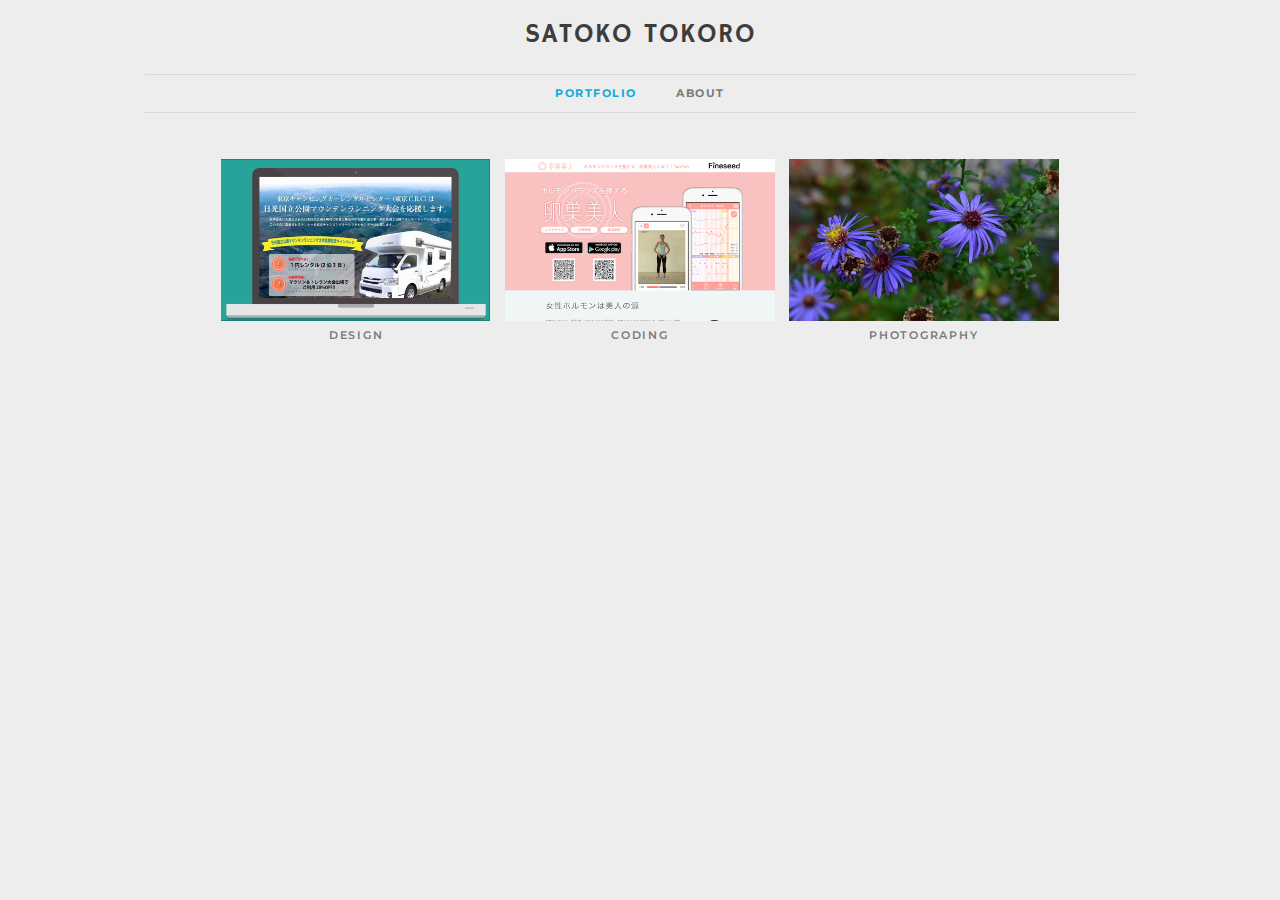
<file: index.html>
<!DOCTYPE html>
<html lang="ja">
<head>
<title></title>
<meta name="viewport" content="width=device-width,user-scalable=no,maximum-scale=1" />
<meta name="description" content="">
<meta name="Keywords" content="" />
<meta charset="UTF-8" />
<link href="https://fonts.googleapis.com/css?family=Hammersmith+One" rel="stylesheet">
<link href="https://fonts.googleapis.com/css?family=Montserrat:600,700" rel="stylesheet">
<link href="https://fonts.googleapis.com/css?family=Open+Sans" rel="stylesheet">
<link rel="shortcut icon" href="favicon.ico">
<link rel="stylesheet" media="all" type="text/css" href="css/normalize.css" />
<link rel="stylesheet" media="all" type="text/css" href="css/pc.css" />
<link rel="stylesheet" media="all" type="text/css" href="css/sp.css" />
</head>
<body>
<header>
	<h1>SATOKO TOKORO</h1>
	<ul>
		<li>PORTFOLIO</li>
		<li><a href="about.html">ABOUT</a></li>
	</ul>
</header>

<main>
	<div class="flex_container">
		<div class="samnail">
			<a href="design.html">
				<img src="img/top_01.png" >
				<h3>DESIGN</h3>
			</a>
		</div>
		<div class="samnail">
			<a href="coding.html">
				<img src="img/top_02.png" >
				<h3>CODING</h3>
			</a>
		</div>
		<div class="samnail">
			<a href="photography.html">
				<img src="img/top_03.jpg" >
				<h3>PHOTOGRAPHY</h3>
			</a>
		</div>
	</div>

</main>



	
</body>
</html>
</file>
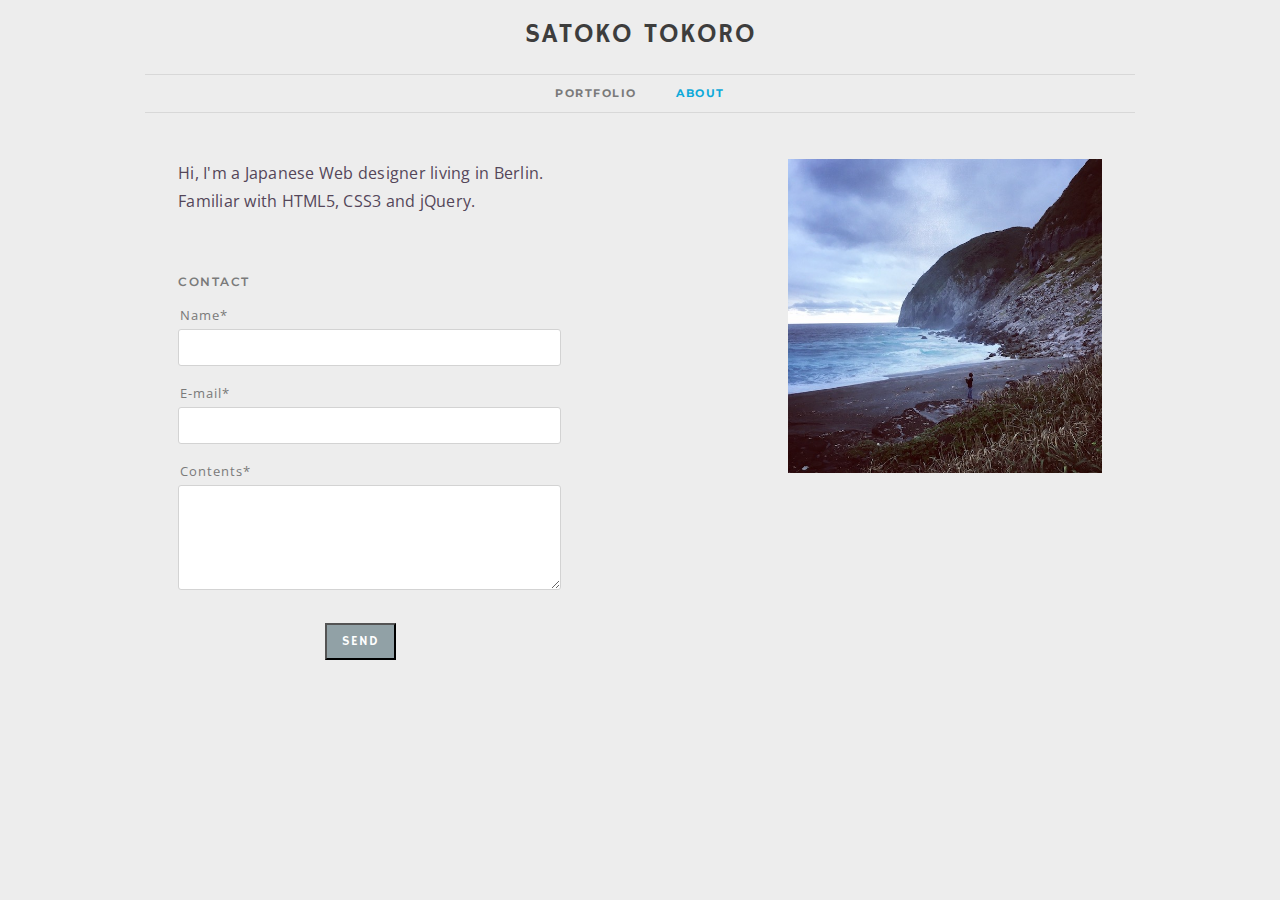
<file: about.html>
<!DOCTYPE html>
<html lang="ja">
<head>
<title></title>
<meta name="viewport" content="width=device-width,user-scalable=no,maximum-scale=1" />
<meta name="description" content="">
<meta name="Keywords" content="" />
<meta charset="UTF-8" />
<link href="https://fonts.googleapis.com/css?family=Hammersmith+One" rel="stylesheet">
<link href="https://fonts.googleapis.com/css?family=Montserrat:600,700" rel="stylesheet">
<link href="https://fonts.googleapis.com/css?family=Open+Sans" rel="stylesheet">
<link rel="shortcut icon" href="favicon.ico">
<link rel="stylesheet" media="all" type="text/css" href="css/normalize.css" />
<link rel="stylesheet" media="all" type="text/css" href="css/pc.css" />
<link rel="stylesheet" media="all" type="text/css" href="css/sp.css" />
</head>
<body>
<header>
	<h1><a href="index.html">SATOKO TOKORO</a></h1>
	<ul>
		<li><a href="index.html">PORTFOLIO</a></li>
		<li>ABOUT</li>
	</ul>
</header>

<main id="about">
	

	<div>
		<p>Hi, I'm a Japanese Web designer living in Berlin.<br />
		Familiar with HTML5, CSS3 and jQuery.</p>

		<h2>CONTACT</h2>
		<form action="" method="">
			<div>
	        	<label for="name">Name*</label><br />
	        	<input type="text" id="name" />
	    	</div>
	    	<div>
	        	<label for="mail">E-mail*</label><br />
	        	<input type="email" id="mail" />
	    	</div>
		    <div>
		        <label for="msg">Contents*</label><br />
		        <textarea id="msg"></textarea>
		    </div>
		    <div class="button">
	        	<button type="submit">SEND</button>
	    	</div>
		</form>
	</div>
	<img class="pro_picture" src="img/my_picture.JPG">




</main>
</body>
</html>
</file>
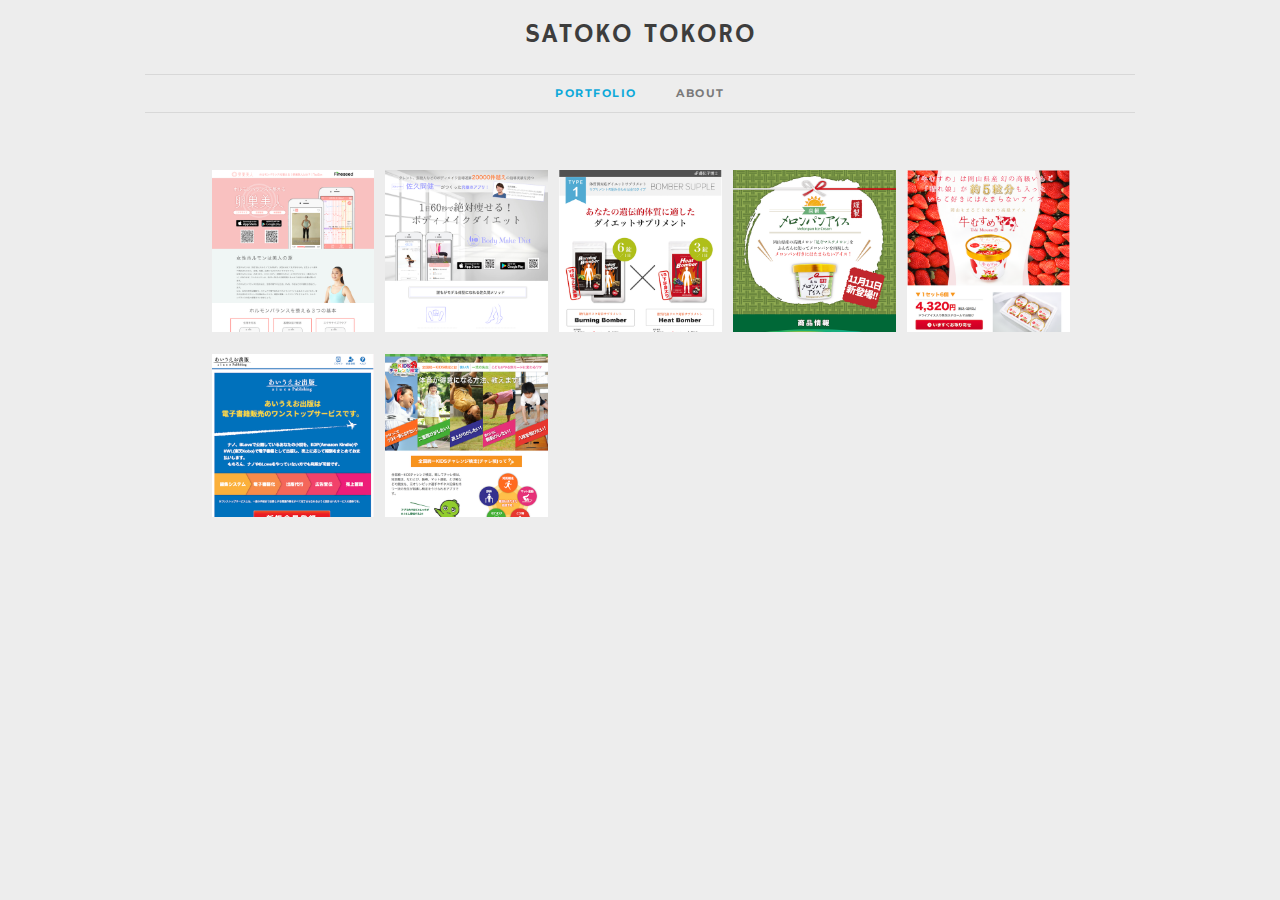
<file: coding.html>
<!DOCTYPE html>
<html lang="ja">
<head>
<title></title>
<meta name="viewport" content="width=device-width,user-scalable=no,maximum-scale=1" />
<meta name="description" content="">
<meta name="Keywords" content="" />
<meta charset="UTF-8" />
<link href="https://fonts.googleapis.com/css?family=Hammersmith+One" rel="stylesheet">
<link href="https://fonts.googleapis.com/css?family=Montserrat:600,700" rel="stylesheet">
<link href="https://fonts.googleapis.com/css?family=Open+Sans" rel="stylesheet">
<link rel="shortcut icon" href="favicon.ico">
<link rel="stylesheet" media="all" type="text/css" href="css/normalize.css" />
<link rel="stylesheet" media="all" type="text/css" href="css/pc.css" />
<link rel="stylesheet" media="all" type="text/css" href="css/sp.css" />
</head>
<body>
<header>
	<h1><a href="index.html">SATOKO TOKORO</a></h1>
	<ul>
		<li><a class="page_now" href="index.html">PORTFOLIO</a></li>
		<li><a href="about.html">ABOUT</a></li>
	</ul>
</header>

<main id="coding">
	<div class="samnail_center">
		<div class="samnail">
			<a href="">
				<img src="img/coding_sam01.png" >
			</a>
		</div>
		<div class="samnail">
			<a href="">
				<img src="img/coding_sam02.png" >
			</a>
		</div>
		<div class="samnail">
			<a href="">
				<img src="img/coding_sam03.png" >
			</a>
		</div>
		<div class="samnail">
			<a href="">
				<img src="img/coding_sam04.png" >
			</a>
		</div>
		<div class="samnail">
			<a href="">
				<img src="img/coding_sam05.png" >
			</a>
		</div>
		<div class="samnail">
			<a href="">
				<img src="img/coding_sam06.png" >
			</a>
		</div>
		<div class="samnail">
			<a href="">
				<img src="img/coding_sam07.png" >
			</a>
		</div>
	</div>
</main>



	
</body>
</html>
</file>
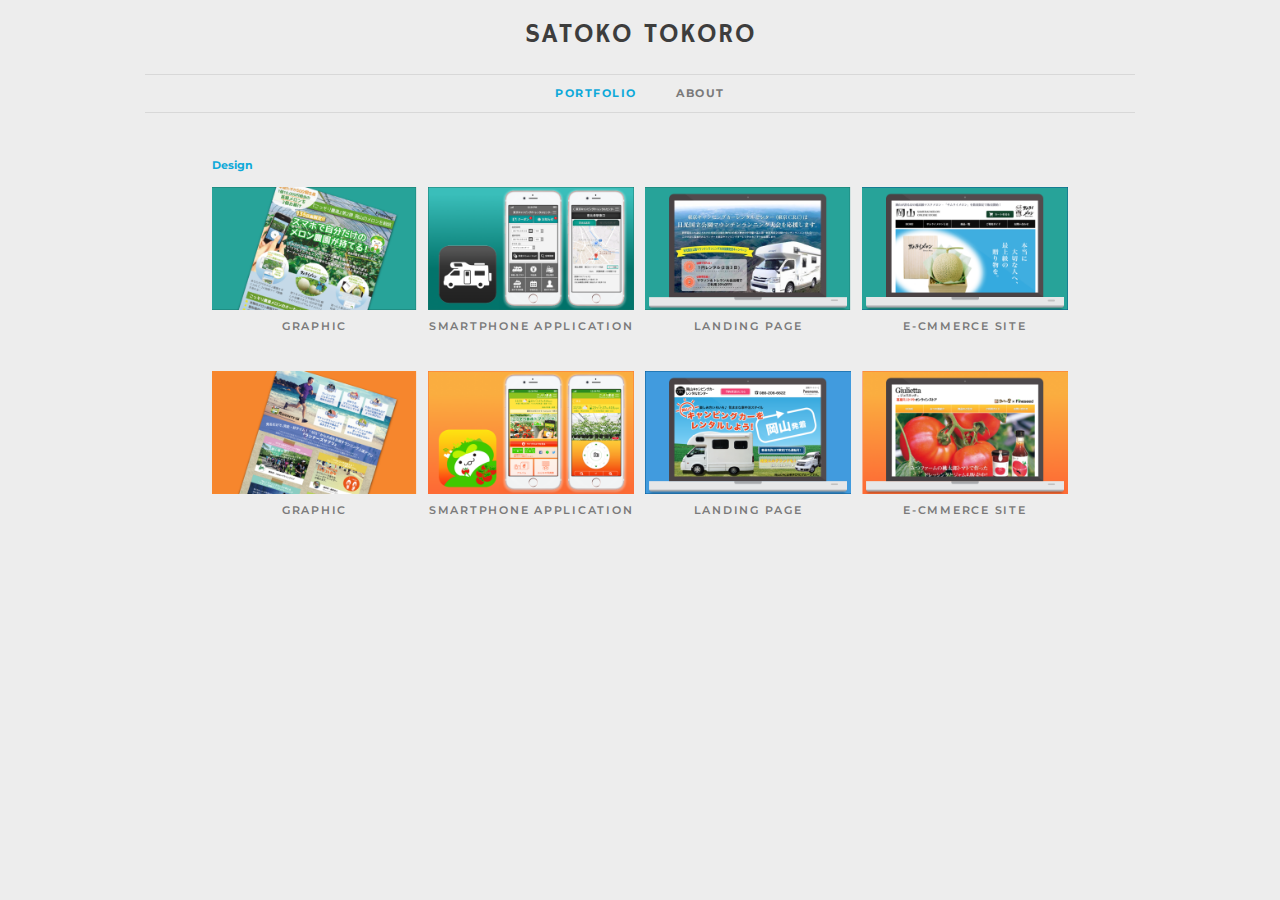
<file: design.html>
<!DOCTYPE html>
<html lang="ja">
<head>
<title></title>
<meta name="viewport" content="width=device-width,user-scalable=no,maximum-scale=1" />
<meta name="description" content="">
<meta name="Keywords" content="" />
<meta charset="UTF-8" />
<link href="https://fonts.googleapis.com/css?family=Hammersmith+One" rel="stylesheet">
<link href="https://fonts.googleapis.com/css?family=Montserrat:600,700" rel="stylesheet">
<link href="https://fonts.googleapis.com/css?family=Open+Sans" rel="stylesheet">
<link rel="shortcut icon" href="favicon.ico">
<link rel="stylesheet" media="all" type="text/css" href="css/normalize.css" />
<link rel="stylesheet" media="all" type="text/css" href="css/pc.css" />
<link rel="stylesheet" media="all" type="text/css" href="css/sp.css" />
</head>
<body>
<header>
	<h1>SATOKO TOKORO</h1>
	<ul>
		<li><a class="page_now" href="index.html">PORTFOLIO</a></li>
		<li><a href="about.html">ABOUT</a></li>
	</ul>
</header>

<main id="design">
	<h2 class="subtitle">Design</h2>
	<div class="samnail_center">

		<div class="samnail">
			<a href="design_detail01.html">
				<img src="img/design_sam01.png" >
				<h3>GRAPHIC</h3>
			</a>
		</div>
		<div class="samnail">
			<a href="">
				<img src="img/design_sam02.png" >
				<h3>SMARTPHONE APPLICATION</h3>
			</a>
		</div>
		<div class="samnail">
			<a href="">
				<img src="img/design_sam03.png" >
				<h3>LANDING PAGE</h3>
			</a>
		</div>
		<div class="samnail">
			<a href="">
				<img src="img/design_sam04.png" >
				<h3>E-CMMERCE SITE</h3>
			</a>
		</div>
		<div class="samnail">
			<a href="">
				<img src="img/design_sam05.png" >
				<h3>GRAPHIC</h3>
			</a>
		</div>
		<div class="samnail">
			<a href="">
				<img src="img/design_sam06.png" >
				<h3>SMARTPHONE APPLICATION</h3>
			</a>
		</div>
		<div class="samnail">
			<a href="">
				<img src="img/design_sam07.png" >
				<h3>LANDING PAGE</h3>
			</a>
		</div>
		<div class="samnail">
			<a href="">
				<img src="img/design_sam08.png" >
				<h3>E-CMMERCE SITE</h3>
			</a>
		</div>
	</div>

</main>



	
</body>
</html>
</file>
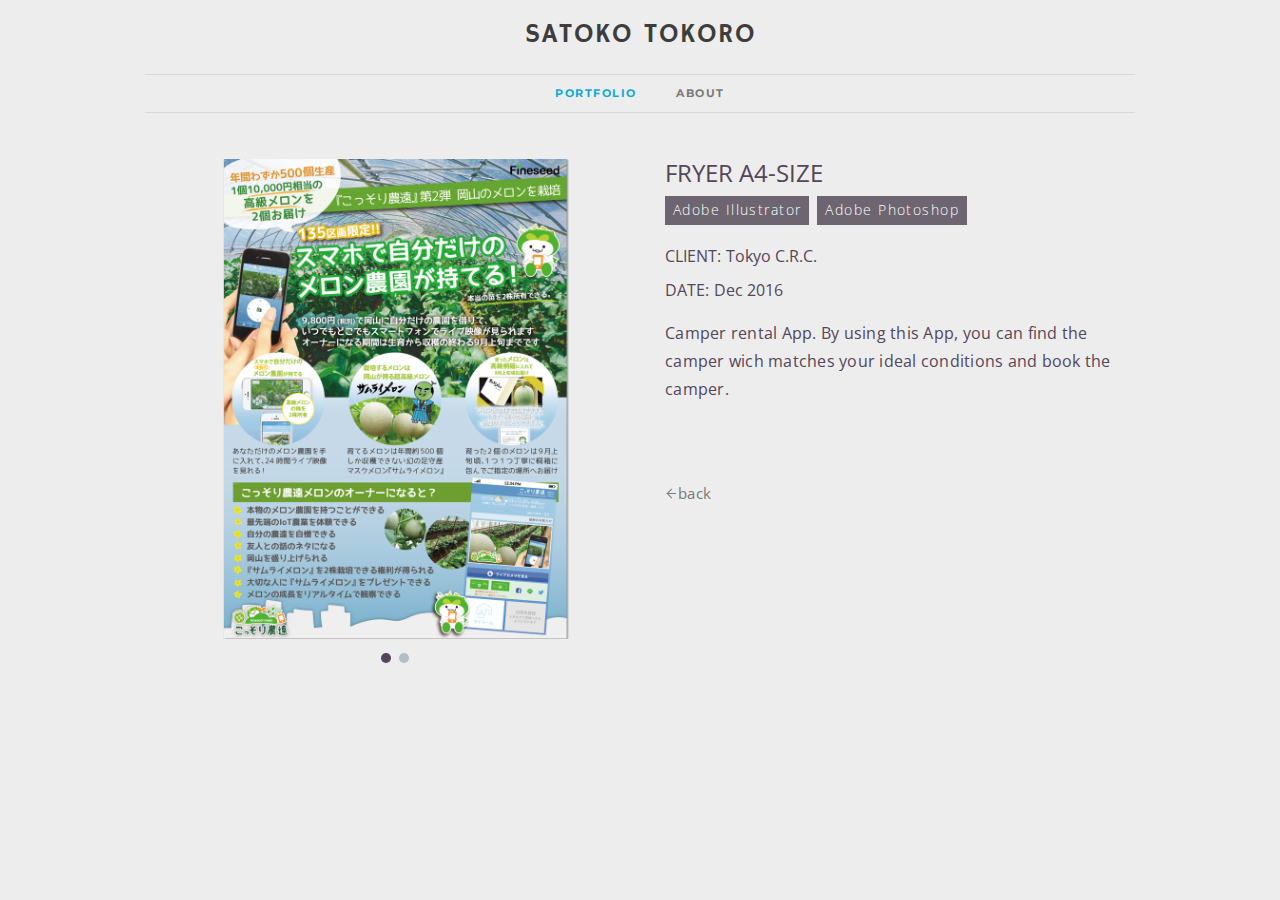
<file: design_detail01.html>
<!DOCTYPE html>
<html lang="en">
<head>
<title></title>
<meta name="viewport" content="width=device-width,user-scalable=no,maximum-scale=1" />
<meta name="description" content="">
<meta name="Keywords" content="" />
<meta charset="UTF-8" />
<link < rel="stylesheet" href="css/slider-pro.min.css"/>
<link href="https://fonts.googleapis.com/css?family=Hammersmith+One" rel="stylesheet">
<link href="https://fonts.googleapis.com/css?family=Montserrat:600,700" rel="stylesheet">
<link href="https://fonts.googleapis.com/css?family=Open+Sans" rel="stylesheet">
<link rel="shortcut icon" href="favicon.ico">
<link rel="stylesheet" media="all" type="text/css" href="css/normalize.css" />
<link rel="stylesheet" media="all" type="text/css" href="css/pc.css" />
<link rel="stylesheet" media="all" type="text/css" href="css/sp.css" />
<script src="https://ajax.googleapis.com/ajax/libs/jquery/1.11.2/jquery.min.js"></script>
<script src="js/jquery.sliderPro.min.js"></script>
</head>
<body>
<header>
	<h1>SATOKO TOKORO</h1>
	<ul>
		<li><a class="page_now" href="index.html">PORTFOLIO</a></li>
		<li><a href="about.html">ABOUT</a></li>
	</ul>
</header>


<main id="design_detail">
	<div class="detail_left margin_right20">
		<div class="slider-pro" id="slider1">
			<div class="sp-slides">
	        	<!-- Slide 1 -->
	        	<div class="sp-slide">
	            	<img class="sp-image" src="img/design_detail01_01.png"/>
	        	</div>
	        	<!-- Slide 2 -->
	        	<div class="sp-slide">
	            	<img class="sp-image" src="img/design_detail01_02.png"/>
	        	</div>
	    	</div>
	    </div>
    </div>
    <div class="detail_right">
    	<h2>FRYER A4-size</h2>
    	<div class="margin_bottom15 float_clear">
    		<span class="bg_gray margin_bottom6">Adobe Illustrator</span><span class="bg_gray margin_bottom10">Adobe Photoshop</span>
    	</div>
    	<h4>client:<span>Tokyo C.R.C.</span></h4>
    	<h4>date:<span>Dec 2016</span></h4>
    	<p class="margin_top20">Camper rental App.
		By using this App, you can find the camper wich matches your ideal conditions and book the camper. </p>
		<a href="design.html"><p class="back_arrow margin_top60">back</p></a>

    </div>

</main>

<script type="text/javascript">
	jQuery( document ).ready(function( $ ) {
		$( '#slider1' ).sliderPro({
	    width: 500,//横幅
	    height:480,
	    arrows: true,//左右の矢印
	    buttons: true,//ナビゲーションボタン
	    slideDistance:0,//スライド同士の距離
	    autoplay: false,
	    touchSwipe:false,
	    breakpoints: {
        840: {
          width: '90%',
          visibleSize: 'auto',
          buttons: true,
          touchSwipe:true,
        	}
        }
	 	});
	 });
</script>


</body>
</html>
</file>
<file: css/pc.css>
@media screen and (min-width: 841px) {

body {
  max-width: 1100px;
  margin: 0 auto !important;
  font-family: sans-serif;
  background-color: rgb(237, 237, 237);
}

a{
  text-decoration: none;
}


.back_arrow{
  position: relative;
  display: inline-block;
  padding: 0 0 0 13px;
  color: #000;
  vertical-align: middle;
  text-decoration: none;
  font-size: 15px;
}

.back_arrow::before,
.back_arrow::after{
  position: absolute;
  top: 1px;
  bottom: 0;
  left: 0;
  margin: auto;
  content: "";
  vertical-align: middle;
}

.back_arrow::before{
  left: 3px;
  width: 8px;
  height: 1px;
  background: rgb(122, 122, 122);
}

.back_arrow::after{
  left: 3px;
  width: 6px;
  height: 6px;
  border-top: 1px solid rgb(122, 122, 122);
  border-left: 1px solid rgb(122, 122, 122);
  -webkit-transform: rotate(-45deg);
  transform: rotate(-45deg);
}

a .back_arrow {
  color: rgb(122, 122, 122);
}

a .back_arrow:hover{
  color: #02BCD3;
  border-color: #02BCD3;
}

a .back_arrow:hover::before{
  background: #02BCD3;
}


a .back_arrow:hover::after{
  border-top: 1px solid #02BCD3;
  border-left: 1px solid #02BCD3;
}

.back_arrow:hover::before,
.back_arrow:hover::after{
  left: -0.03em;
}



.margin_bottom15{
  margin-bottom: 15px;
}

.margin_bottom6{
  margin-bottom: 6px;
}

.margin_top20 {
  margin-top: 20px;
}

.margin_top60{
  margin-top: 60px;
}

.margin_right20{
  margin-right: 20px;
}

.float_clear{
  overflow: hidden;
}

h1, h1 a{
  text-align: center;
  font-family: "Hammersmith One", sans-serif;
  color: rgb(61, 61, 61);
  font-weight:normal;
  font-size: 26px;
  letter-spacing: 2px;
  margin-top: 0.8em;
  margin-bottom: 0.9em;
}

h2{
  -webkit-margin-before: 0.4em;
  -webkit-margin-after: 0.4em;
  margin-before: 0.4em;
  margin-after: 0.4em;
}

h4{
  -webkit-margin-before: 1em;
  -webkit-margin-after: 1em;
  margin-before: 1em;
  margin-after: 1em;
}


header ul{
  display: flex;
  justify-content: center;
  -webkit-padding-start: 0px;
  border-bottom: solid 1px #D8D8D8;
  border-top: solid 1px #D8D8D8;
  padding:4px 0;
  margin:0 5%;
}

header li{
  text-decoration: none;
  list-style: none;
  padding: 0.8% 2%;
  font-size: 11px;
  letter-spacing: 1.5px;
  font-weight: 700;
  font-family: Montserrat, sans-serif;
  color: rgb(13, 169, 217);
}

header li a{
  color: rgb(122, 122, 122);
}

header li a:hover{
  color: rgb(16, 212, 230);
  transition: 0.3s;
}

header li a.page_now{
  color: rgb(13, 169, 217);
}

main{
  width: 90%;
  margin: 46px auto;
}

.flex_container{
  display: flex;
  width: 86%;
  margin: 0px auto;
}

.samnail{
  margin:0 0.8%;
}


.samnail img{
  max-width: 100%;
}

.samnail h3{
  text-align: center;
  color: rgb(122, 122, 122);
  font-family: Montserrat, sans-serif;
  font-size: 11px;
  letter-spacing: 1.75px;
  font-weight: 600;
  -webkit-margin-before: 0.4em;
}


.samnail:hover h3{
  color: rgb(16, 214, 228);
  transition: 0.3s;
}

h2.subtitle{
  font-family: Montserrat, sans-serif;
  color: rgb(13, 169, 217);
  margin-left: 6.8%;
  font-size: 11px;
  font-weight: 700;
}

p{
  /*color: rgb(122, 122, 122);*/
  color: #544659;
  font-size: 1em;
  font-family: "Open Sans", sans-serif;
  line-height: 28px;
  letter-spacing: 0.25px;
  font-weight: normal;
  -webkit-margin-before: 0em;
}

/* coding page, photography page, design page*/

.samnail_center{
  display: inline-block;
  margin-left: 5.6%;
  overflow:hidden;
}


/* design page */


#design .samnail{
  float: left;
  width: 22%;
  margin: 1.2% 0 2px 1.2%;
}


#design .samnail h3{
  min-height: 28px;
  line-height: 1.3em;
}

/* design detail page */

.detail_left{
  position: relative;
  display: block;
  width: 500px;
  float: left;
}

#design_detail .detail_right{
  color: #544659;
}

.bg_gray{
  background-color: #6D6570;
  padding:0px 8px;
  color: #FFFFFF;
  margin-right: 8px;
  line-height: 2em;
  font-weight: 300;
  font-size: 0.9em;
  letter-spacing:0.1em;
  font-family: "Open Sans", sans-serif;
  word-break: break-word;
  float: left;
}

#design_detail h2, #design_detail h4{
  text-transform: uppercase;
  font-family: "Open Sans", sans-serif;
  font-weight: normal;
}

#design_detail h4{
  font-size: 1em;
}

#design_detail h4 span{
  text-transform:none;
  margin-left: 5px;
}



/* coding page */

#coding .samnail{
  float: left;
  width: 17.4%;
  margin: 1.2% 0 6px 1.2%;
}





/* photography page */


#photography .samnail{
  float: left;
  width: 22%;
  margin: 1.2% 0 6px 1.2%;
}


/* about page */

#about{
  width: 84%;
  height: auto;
  display: flex;
  justify-content: space-between;
}

.pro_picture{
  width: 34%;
  height: auto;
  max-height: 100%;
  align-self: flex-start;
  max-width: 360px;
}

#about h2{
  margin-top: 60px;
  font-size: 12px;
  letter-spacing: 1.5px;
  font-weight: 600;
  font-family: Montserrat, sans-serif;
  color: rgb(122, 122, 122);
}

form{
  font-family: "Open Sans", sans-serif;
  color: rgb(122, 122, 122);
  font-size: 13px;
  letter-spacing: 1px;
  margin-left: 0px;
}

form>div{
  margin-top: 20px;
}

label{
  margin-left: 2px;
}

#msg{
  height: 6.4em;
}

#name, #mail, #msg{
  margin-top: 6px;
  width: 100%;
  padding: 10px 8px;
  border-radius: 3px;
  border: 1px solid #d3d3d3;
}

form .button{
  margin-top: 30px;
}

form .button button{
  display: block;
  margin:0 auto;
  background-color: rgb(145, 161, 166);
  border-radius: 0px;
  color: #FFF;
  padding: 10px 4% 8px 4%;
  text-transform: uppercase;
  letter-spacing: 0.1em;
  font-family: "Hammersmith One", sans-serif;
}

form .button button:hover{
  opacity: 0.8;
  transition: 0.3s;
}





}
</file>
<file: css/sp.css>
@media screen and (max-width: 640px) {

body {
  margin: 0 auto !important;
}



}
</file>
<file: css/slider-pro.min.css>
/*!
*  - v1.4.0
* Homepage: http://bqworks.com/slider-pro/
* Author: bqworks
* Author URL: http://bqworks.com/
*/.slider-pro{position:relative;-moz-box-sizing:content-box;box-sizing:content-box}
.sp-slides-container{position:relative}
.sp-mask{position:relative;overflow:hidden}
.sp-slides{position:relative;-webkit-backface-visibility:hidden;-webkit-perspective:1000}
.sp-slide{position:absolute}
.sp-image-container{overflow:hidden}
.sp-image{position:relative;display:block;border:none}
.sp-no-js{overflow:hidden;max-width:100%}
.sp-thumbnails-container{position:relative;overflow:hidden;direction:ltr}
.sp-bottom-thumbnails,.sp-top-thumbnails{left:0;margin:0 auto}
.sp-top-thumbnails{position:absolute;top:0;margin-bottom:4px}
.sp-bottom-thumbnails{margin-top:4px}
.sp-left-thumbnails,.sp-right-thumbnails{position:absolute;top:0}
.sp-right-thumbnails{right:0;margin-left:4px}
.sp-left-thumbnails{left:0;margin-right:4px}
.sp-thumbnails{position:relative}
.sp-thumbnail{border:none}
.sp-thumbnail-container{position:relative;display:block;overflow:hidden;float:left;-moz-box-sizing:border-box;box-sizing:border-box}
.sp-rtl .sp-thumbnail-container{float:right}
.sp-bottom-thumbnails .sp-thumbnail-container,.sp-top-thumbnails .sp-thumbnail-container{margin-left:2px;margin-right:2px}
.sp-bottom-thumbnails .sp-thumbnail-container:first-child,.sp-top-thumbnails .sp-thumbnail-container:first-child{margin-left:0}
.sp-bottom-thumbnails .sp-thumbnail-container:last-child,.sp-top-thumbnails .sp-thumbnail-container:last-child{margin-right:0}
.sp-left-thumbnails .sp-thumbnail-container,.sp-right-thumbnails .sp-thumbnail-container{margin-top:2px;margin-bottom:2px}
.sp-left-thumbnails .sp-thumbnail-container:first-child,.sp-right-thumbnails .sp-thumbnail-container:first-child{margin-top:0}.sp-left-thumbnails .sp-thumbnail-container:last-child,.sp-right-thumbnails .sp-thumbnail-container:last-child{margin-bottom:0}.sp-right-thumbnails.sp-has-pointer{margin-left:-13px}.sp-right-thumbnails.sp-has-pointer .sp-thumbnail{position:absolute;left:18px;margin-left:0!important}.sp-right-thumbnails.sp-has-pointer .sp-selected-thumbnail:before{content:'';position:absolute;height:100%;border-left:5px solid red;left:0;top:0;margin-left:13px}.sp-right-thumbnails.sp-has-pointer .sp-selected-thumbnail:after{content:'';position:absolute;width:0;height:0;left:0;top:50%;margin-top:-8px;border-right:13px solid red;border-top:8px solid transparent;border-bottom:8px solid transparent}.sp-left-thumbnails.sp-has-pointer{margin-right:-13px}.sp-left-thumbnails.sp-has-pointer .sp-thumbnail{position:absolute;right:18px}.sp-left-thumbnails.sp-has-pointer .sp-selected-thumbnail:before{content:'';position:absolute;height:100%;border-left:5px solid red;right:0;top:0;margin-right:13px}.sp-left-thumbnails.sp-has-pointer .sp-selected-thumbnail:after{content:'';position:absolute;width:0;height:0;right:0;top:50%;margin-top:-8px;border-left:13px solid red;border-top:8px solid transparent;border-bottom:8px solid transparent}.sp-bottom-thumbnails.sp-has-pointer{margin-top:-13px}.sp-bottom-thumbnails.sp-has-pointer .sp-thumbnail{position:absolute;top:18px;margin-top:0!important}.sp-bottom-thumbnails.sp-has-pointer .sp-selected-thumbnail:before{content:'';position:absolute;width:100%;border-bottom:5px solid red;top:0;margin-top:13px}.sp-bottom-thumbnails.sp-has-pointer .sp-selected-thumbnail:after{content:'';position:absolute;width:0;height:0;left:50%;top:0;margin-left:-8px;border-bottom:13px solid red;border-left:8px solid transparent;border-right:8px solid transparent}.sp-top-thumbnails.sp-has-pointer{margin-bottom:-13px}.sp-top-thumbnails.sp-has-pointer .sp-thumbnail{position:absolute;bottom:18px}.sp-top-thumbnails.sp-has-pointer .sp-selected-thumbnail:before{content:'';position:absolute;width:100%;border-bottom:5px solid red;bottom:0;margin-bottom:13px}.sp-top-thumbnails.sp-has-pointer .sp-selected-thumbnail:after{content:'';position:absolute;width:0;height:0;left:50%;bottom:0;margin-left:-8px;border-top:13px solid red;border-left:8px solid transparent;border-right:8px solid transparent}.sp-layer{position:absolute;margin:0;box-sizing:border-box;-moz-box-sizing:border-box;-webkit-box-sizing:border-box;-webkit-font-smoothing:subpixel-antialiased;-webkit-backface-visibility:hidden}.sp-black{color:#FFF;background:#000;background:rgba(0,0,0,.7)}.sp-white{color:#000;background:#fff;background:rgba(255,255,255,.7)}.sp-rounded{border-radius:10px}.sp-padding{padding:10px}.sp-grab{cursor:url(images/openhand.cur),move}.sp-grabbing{cursor:url(images/closedhand.cur),move}.sp-selectable{cursor:default}.sp-caption-container{text-align:center;margin-top:10px}.sp-full-screen{margin:0!important;background-color:#000}.sp-full-screen-button{position:absolute;top:5px;right:10px;font-size:30px;line-height:1;cursor:pointer;-webkit-transform:rotate(45deg);-ms-transform:rotate(45deg);transform:rotate(45deg)}.sp-full-screen-button:before{content:'\2195'}.sp-fade-full-screen{opacity:0;-webkit-transition:opacity .5s;transition:opacity .5s}.slider-pro:hover .sp-fade-full-screen{opacity:1}
.sp-buttons{position:relative;width:100%;text-align:center;padding-top:10px}
.sp-rtl .sp-buttons{direction:rtl}
.sp-full-screen .sp-buttons{display:none}
.sp-button{width:10px;height:10px;background-color:#B2BFC5;border-radius:50%;margin:4px;display:inline-block;-moz-box-sizing:border-box;-webkit-box-sizing:border-box;box-sizing:border-box;cursor:pointer}
.sp-selected-button{background-color:#544659;}@media only screen and (min-width:768px) and (max-width:1024px){.sp-button{width:14px;height:14px}}@media only screen and (min-width:568px) and (max-width:768px){.sp-button{width:16px;height:16px}}@media only screen and (min-width:320px) and (max-width:568px){.sp-button{width:18px;height:18px}}.sp-arrows{position:absolute}.sp-fade-arrows{opacity:0;-webkit-transition:opacity .5s;transition:opacity .5s}.sp-slides-container:hover .sp-fade-arrows{opacity:1}.sp-horizontal .sp-arrows{width:100%;left:0;top:50%;margin-top:-15px}.sp-vertical .sp-arrows{height:100%;left:50%;top:0;margin-left:-10px}.sp-arrow{position:absolute;display:block;width:20px;height:30px;cursor:pointer}.sp-vertical .sp-arrow{-webkit-transform:rotate(90deg);-ms-transform:rotate(90deg);transform:rotate(90deg)}.sp-horizontal .sp-previous-arrow{left:20px;right:auto}.sp-horizontal .sp-next-arrow,.sp-horizontal.sp-rtl .sp-previous-arrow{right:20px;left:auto}.sp-horizontal.sp-rtl .sp-next-arrow{left:20px;right:auto}.sp-vertical .sp-previous-arrow{top:20px}.sp-vertical .sp-next-arrow{bottom:20px;-webkit-transform:rotate(270deg);-ms-transform:rotate(270deg);transform:rotate(270deg)}
.sp-next-arrow:after,.sp-next-arrow:before,.sp-previous-arrow:after,.sp-previous-arrow:before{content:'';position:absolute;width:15%;height:50%;background-color:#02BCD3}
.sp-arrow:before{left:35%;top:0;-webkit-transform:skew(145deg,0deg);-ms-transform:skew(145deg,0deg);transform:skew(145deg,0deg)}
.sp-arrow:after{left:35%;top:50%;-webkit-transform:skew(-145deg,0deg);-ms-transform:skew(-145deg,0deg);transform:skew(-145deg,0deg)}
.sp-horizontal.sp-rtl .sp-previous-arrow,.sp-next-arrow{-webkit-transform:rotate(180deg);-ms-transform:rotate(180deg);transform:rotate(180deg)}.sp-horizontal.sp-rtl .sp-next-arrow{-webkit-transform:rotate(0deg);-ms-transform:rotate(0deg);transform:rotate(0deg)}.ie7 .sp-arrow,.ie8 .sp-arrow{width:0;height:0}.ie7 .sp-arrow:after,.ie7 .sp-arrow:before,.ie8 .sp-arrow:after,.ie8 .sp-arrow:before{content:none}.ie7.sp-horizontal .sp-previous-arrow,.ie8.sp-horizontal .sp-previous-arrow{border-right:20px solid #FFF;border-top:20px solid transparent;border-bottom:20px solid transparent}.ie7.sp-horizontal .sp-next-arrow,.ie8.sp-horizontal .sp-next-arrow{border-left:20px solid #FFF;border-top:20px solid transparent;border-bottom:20px solid transparent}.ie7.sp-vertical .sp-previous-arrow,.ie8.sp-vertical .sp-previous-arrow{border-bottom:20px solid #FFF;border-left:20px solid transparent;border-right:20px solid transparent}.ie7.sp-vertical .sp-next-arrow,.ie8.sp-vertical .sp-next-arrow{border-top:20px solid #FFF;border-left:20px solid transparent;border-right:20px solid transparent}.sp-thumbnail-arrows{position:absolute}.sp-fade-thumbnail-arrows{opacity:0;-webkit-transition:opacity .5s;transition:opacity .5s}.sp-thumbnails-container:hover .sp-fade-thumbnail-arrows{opacity:1}.sp-bottom-thumbnails .sp-thumbnail-arrows,.sp-top-thumbnails .sp-thumbnail-arrows{width:100%;top:50%;left:0;margin-top:-12px}.sp-left-thumbnails .sp-thumbnail-arrows,.sp-right-thumbnails .sp-thumbnail-arrows{height:100%;top:0;left:50%;margin-left:-7px}.sp-thumbnail-arrow{position:absolute;display:block;width:15px;height:25px;cursor:pointer}.sp-left-thumbnails .sp-thumbnail-arrows .sp-thumbnail-arrow,.sp-right-thumbnails .sp-thumbnail-arrows .sp-thumbnail-arrow{-webkit-transform:rotate(90deg);-ms-transform:rotate(90deg);transform:rotate(90deg)}.sp-bottom-thumbnails .sp-previous-thumbnail-arrow,.sp-top-thumbnails .sp-previous-thumbnail-arrow{left:0}.sp-bottom-thumbnails .sp-next-thumbnail-arrow,.sp-top-thumbnails .sp-next-thumbnail-arrow{right:0}.sp-left-thumbnails .sp-previous-thumbnail-arrow,.sp-right-thumbnails .sp-previous-thumbnail-arrow{top:0}.sp-left-thumbnails .sp-next-thumbnail-arrow,.sp-right-thumbnails .sp-next-thumbnail-arrow{bottom:0}.sp-next-thumbnail-arrow:after,.sp-next-thumbnail-arrow:before,.sp-previous-thumbnail-arrow:after,.sp-previous-thumbnail-arrow:before{content:'';position:absolute;width:50%;height:50%;background-color:#FFF}.sp-previous-thumbnail-arrow:before{left:30%;top:0;-webkit-transform:skew(145deg,0deg);-ms-transform:skew(145deg,0deg);transform:skew(145deg,0deg)}.sp-previous-thumbnail-arrow:after{left:30%;top:50%;-webkit-transform:skew(-145deg,0deg);-ms-transform:skew(-145deg,0deg);transform:skew(-145deg,0deg)}.sp-next-thumbnail-arrow:before{right:30%;top:0;-webkit-transform:skew(35deg,0deg);-ms-transform:skew(35deg,0deg);transform:skew(35deg,0deg)}.sp-next-thumbnail-arrow:after{right:30%;top:50%;-webkit-transform:skew(-35deg,0deg);-ms-transform:skew(-35deg,0deg);transform:skew(-35deg,0deg)}.ie7 .sp-thumbnail-arrow,.ie8 .sp-thumbnail-arrow{width:0;height:0}.ie7 .sp-thumbnail-arrow:after,.ie7 .sp-thumbnail-arrow:before,.ie8 .sp-thumbnail-arrow:after,.ie8 .sp-thumbnail-arrow:before{content:none}.ie7 .sp-bottom-thumbnails .sp-previous-thumbnail-arrow,.ie7 .sp-top-thumbnails .sp-previous-thumbnail-arrow,.ie8 .sp-bottom-thumbnails .sp-previous-thumbnail-arrow,.ie8 .sp-top-thumbnails .sp-previous-thumbnail-arrow{border-right:12px solid #FFF;border-top:12px solid transparent;border-bottom:12px solid transparent}.ie7 .sp-bottom-thumbnails .sp-next-thumbnail-arrow,.ie7 .sp-top-thumbnails .sp-next-thumbnail-arrow,.ie8 .sp-bottom-thumbnails .sp-next-thumbnail-arrow,.ie8 .sp-top-thumbnails .sp-next-thumbnail-arrow{border-left:12px solid #FFF;border-top:12px solid transparent;border-bottom:12px solid transparent}.ie7 .sp-left-thumbnails .sp-previous-thumbnail-arrow,.ie7 .sp-right-thumbnails .sp-previous-thumbnail-arrow,.ie8 .sp-left-thumbnails .sp-previous-thumbnail-arrow,.ie8 .sp-right-thumbnails .sp-previous-thumbnail-arrow{border-bottom:12px solid #FFF;border-left:12px solid transparent;border-right:12px solid transparent}.ie7 .sp-left-thumbnails .sp-next-thumbnail-arrow,.ie7 .sp-right-thumbnails .sp-next-thumbnail-arrow,.ie8 .sp-left-thumbnails .sp-next-thumbnail-arrow,.ie8 .sp-right-thumbnails .sp-next-thumbnail-arrow{border-top:12px solid #FFF;border-left:12px solid transparent;border-right:12px solid transparent}a.sp-video{text-decoration:none}a.sp-video img{-webkit-backface-visibility:hidden;border:none}a.sp-video:after{content:'\25B6';position:absolute;width:45px;padding-left:5px;height:50px;border:2px solid #FFF;text-align:center;font-size:30px;border-radius:30px;top:0;color:#FFF;bottom:0;left:0;right:0;background-color:rgba(0,0,0,.2);margin:auto;line-height:52px}.slider-pro img.sp-image,.slider-pro img.sp-thumbnail{max-width:none;max-height:none;border:none!important;border-radius:0!important;padding:0!important;-webkit-box-shadow:none!important;-mox-box-shadow:none!important;box-shadow:none!important;transition:none;-moz-transition:none;-webkit-transition:none;-o-transition:none}.slider-pro a{position:static;transition:none!important;-moz-transition:none!important;-webkit-transition:none!important;-o-transition:none!important}.slider-pro canvas,.slider-pro embed,.slider-pro iframe,.slider-pro object,.slider-pro video{max-width:none;max-height:none}.slider-pro p.sp-layer{font-size:14px;line-height:1.4;margin:0}.slider-pro h1.sp-layer{font-size:32px;line-height:1.4;margin:0}.slider-pro h2.sp-layer{font-size:24px;line-height:1.4;margin:0}.slider-pro h3.sp-layer{font-size:19px;line-height:1.4;margin:0}.slider-pro h4.sp-layer{font-size:16px;line-height:1.4;margin:0}.slider-pro h5.sp-layer{font-size:13px;line-height:1.4;margin:0}.slider-pro h6.sp-layer{font-size:11px;line-height:1.4;margin:0}.slider-pro img.sp-layer{border:none}
</file>
